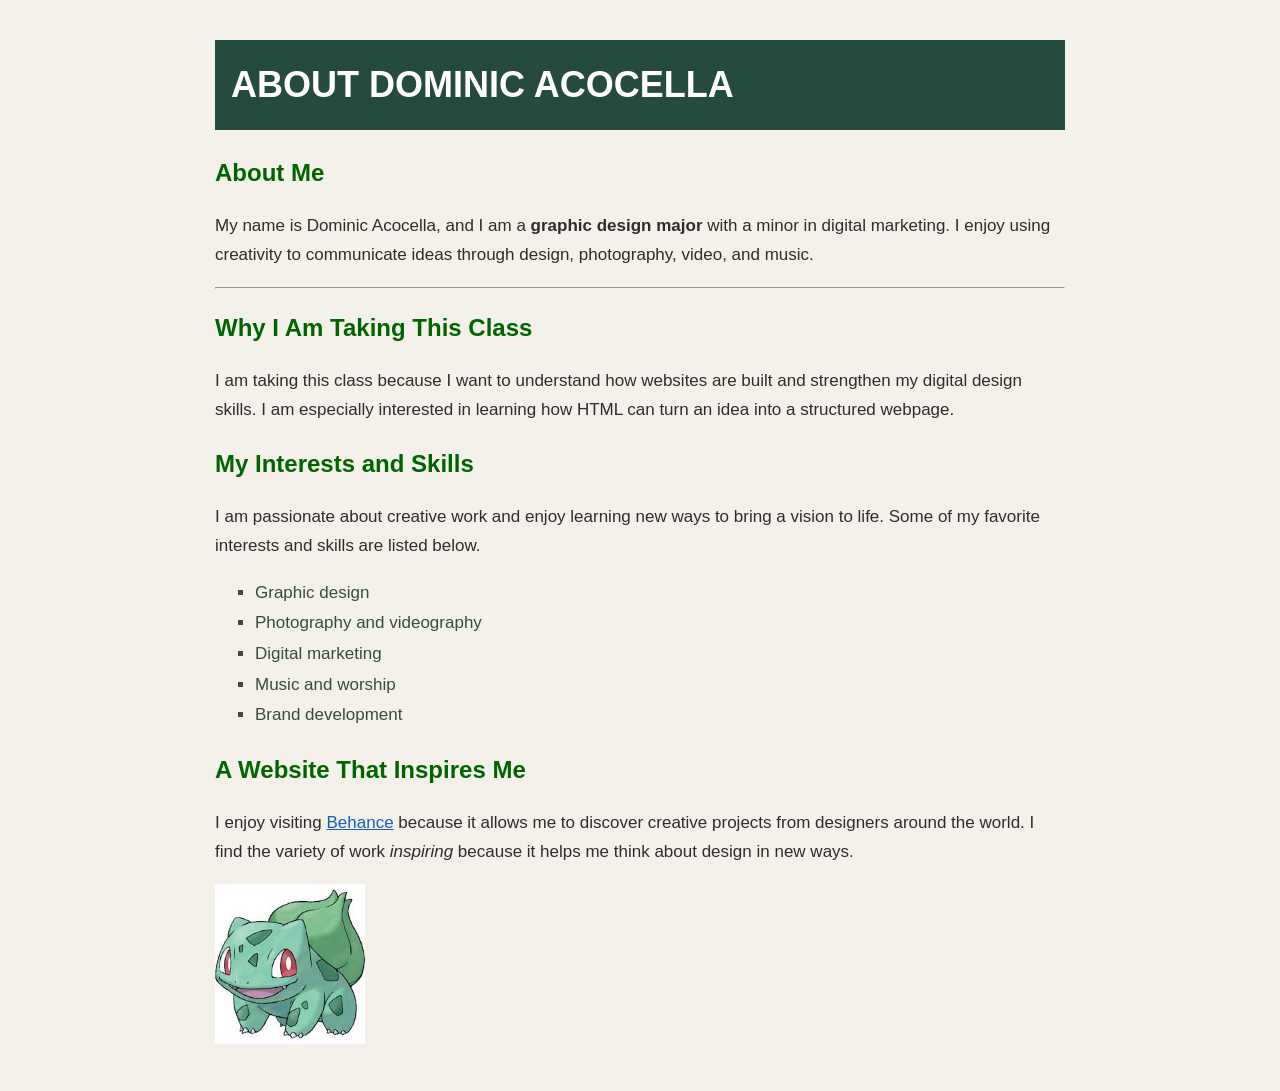
<file: Acocella_Dominic_CSSFoundations/index.html>
<!DOCTYPE html>
<html lang="en">
<head>
    <meta charset="UTF-8">
    <meta name="viewport" content="width=device-width, initial-scale=1.0">
    <title>Dominic's Website</title>
    <link rel="stylesheet" href="styles.css">
</head>

<body>
    <h1>About Dominic Acocella</h1>

    <h2>About Me</h2>
    <p>
        My name is Dominic Acocella, and I am a <strong>graphic design major</strong>
        with a minor in digital marketing. I enjoy using creativity to communicate
        ideas through design, photography, video, and music.
    </p>

    <!-- Additional element: <hr>. It creates a thematic break between sections. I used it to clearly separate my introduction from the rest of the page. -->
    <hr>

    <h2>Why I Am Taking This Class</h2>
    <p>
        I am taking this class because I want to understand how websites are built
        and strengthen my digital design skills. I am especially interested in
        learning how HTML can turn an idea into a structured webpage.
    </p>

    <h2>My Interests and Skills</h2>
    <p>
        I am passionate about creative work and enjoy learning new ways to bring a
        vision to life. Some of my favorite interests and skills are listed below.
    </p>

    <ul>
        <li>Graphic design</li>
        <li>Photography and videography</li>
        <li>Digital marketing</li>
        <li>Music and worship</li>
        <li>Brand development</li>
    </ul>

    <h2>A Website That Inspires Me</h2>
    <p>
        I enjoy visiting
        <a href="https://www.behance.net/" target="_blank">Behance</a>
        because it allows me to discover creative projects from designers around
        the world. I find the variety of work <em>inspiring</em> because it helps me
        think about design in new ways.
    </p>

    <img src="bulb.jpeg" alt="An illustration of Bulbasaur" width="150" height="160">
</body>
</html>
</file>
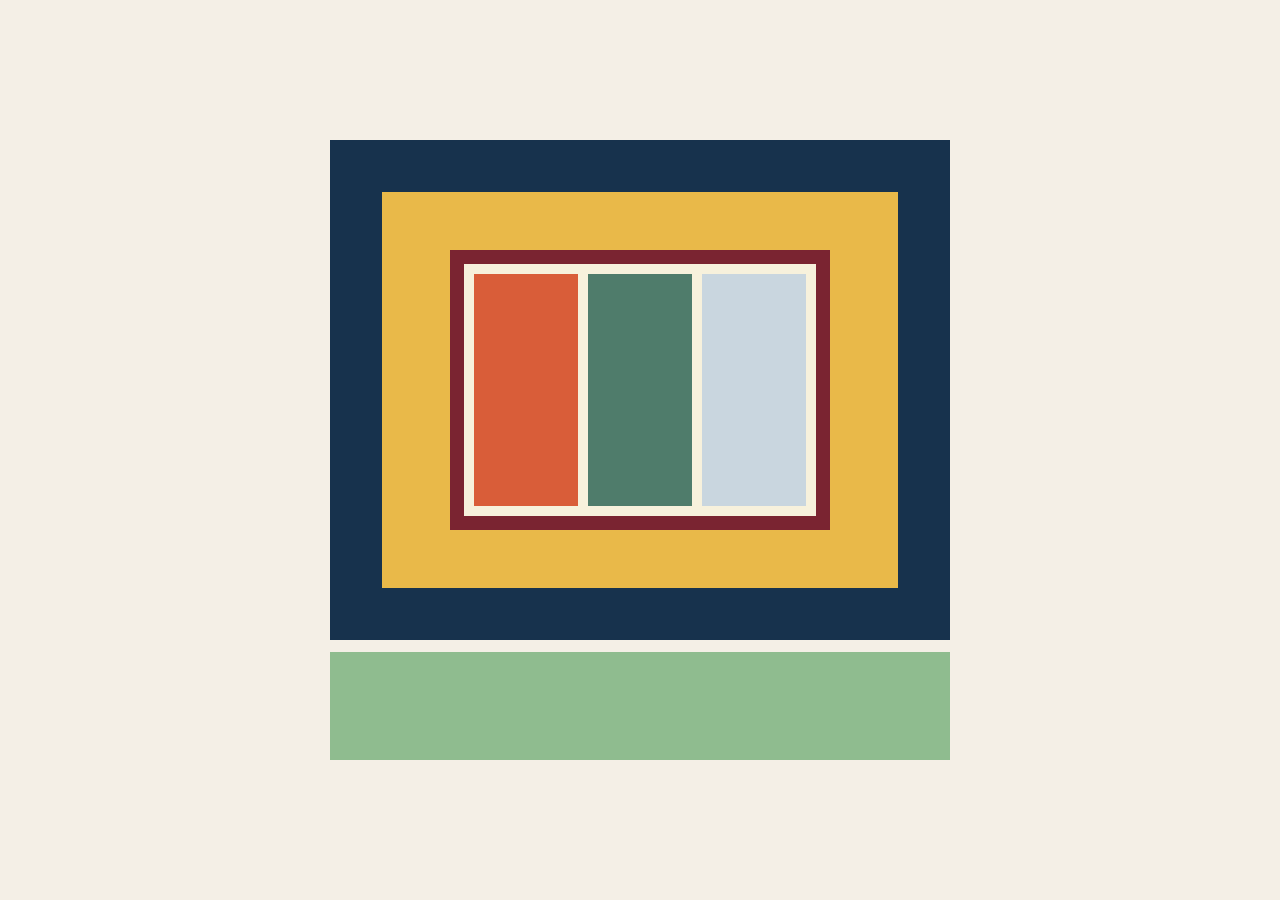
<file: Acocella_Dominic_BoxModel /boxmodel1/index.html>
<!DOCTYPE html>
<html lang="en">
<head>
  <meta charset="UTF-8">
  <meta name="viewport" content="width=device-width, initial-scale=1.0">
  <title>Box Model Artwork 1</title>
  <link rel="stylesheet" href="styles.css">
</head>
<body>
  <main class="page">
    <section class="artwork" aria-label="Abstract box model artwork one">
      <div class="outer-frame">
        <div class="inner-field">
          <div class="window">
            <div class="panel panel-one"></div>
            <div class="panel panel-two"></div>
            <div class="panel panel-three"></div>
          </div>
        </div>
      </div>
      <div class="bottom-band"></div>
    </section>
  </main>
</body>
</html>
</file>
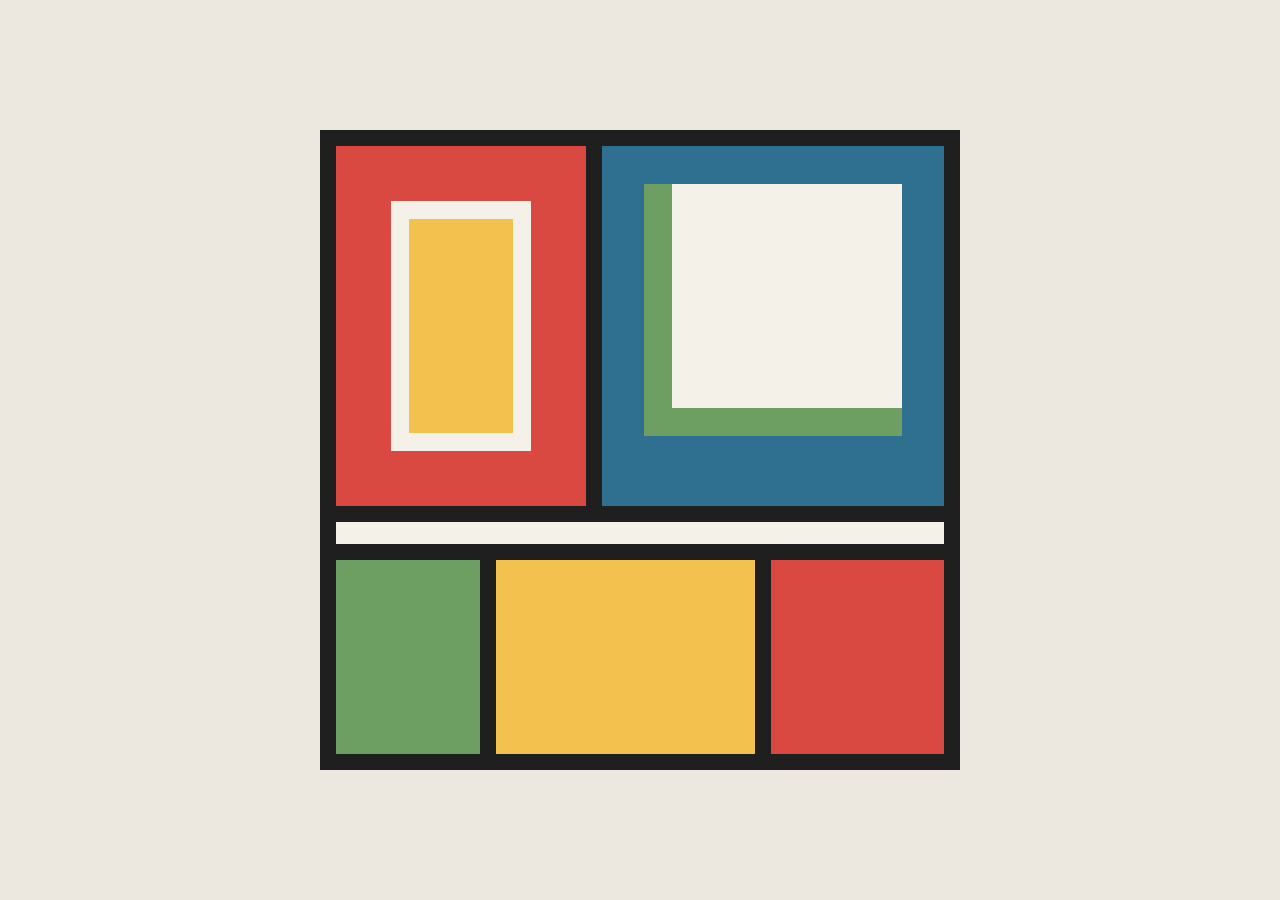
<file: Acocella_Dominic_BoxModel /boxmodel2/index.html>
<!DOCTYPE html>
<html lang="en">
<head>
  <meta charset="UTF-8">
  <meta name="viewport" content="width=device-width, initial-scale=1.0">
  <title>Box Model Artwork 2</title>
  <link rel="stylesheet" href="styles.css">
</head>
<body>
  <main class="page">
    <section class="artwork" aria-label="Abstract box model artwork two">
      <div class="top-row">
        <div class="left-block">
          <div class="small-square"></div>
        </div>
        <div class="right-block">
          <div class="right-inner"></div>
        </div>
      </div>

      <div class="middle-strip"></div>

      <div class="bottom-row">
        <div class="bottom-left"></div>
        <div class="bottom-center"></div>
        <div class="bottom-right"></div>
      </div>
    </section>
  </main>
</body>
</html>
</file>
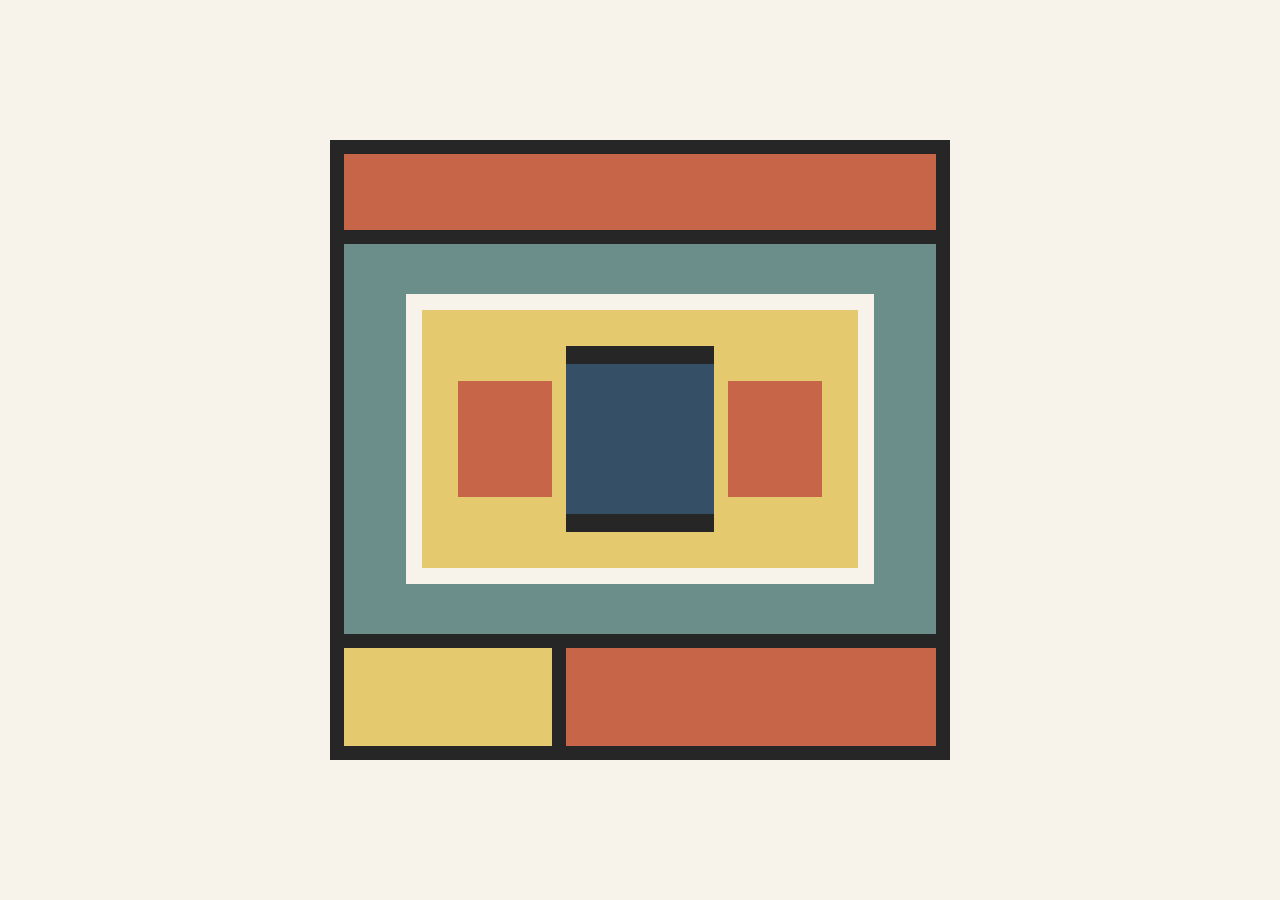
<file: Acocella_Dominic_BoxModel /boxmodel3/index.html>
<!DOCTYPE html>
<html lang="en">
<head>
  <meta charset="UTF-8">
  <meta name="viewport" content="width=device-width, initial-scale=1.0">
  <title>Box Model Artwork 3</title>
  <link rel="stylesheet" href="styles.css">
</head>
<body>
  <main class="page">
    <section class="artwork" aria-label="Abstract box model artwork three">
      <div class="top-band"></div>

      <div class="center-area">
        <div class="center-frame">
          <div class="cross-row">
            <div class="side-box left"></div>
            <div class="center-box"></div>
            <div class="side-box right"></div>
          </div>
        </div>
      </div>

      <div class="footer-row">
        <div class="footer-small"></div>
        <div class="footer-wide"></div>
      </div>
    </section>
  </main>
</body>
</html>
</file>
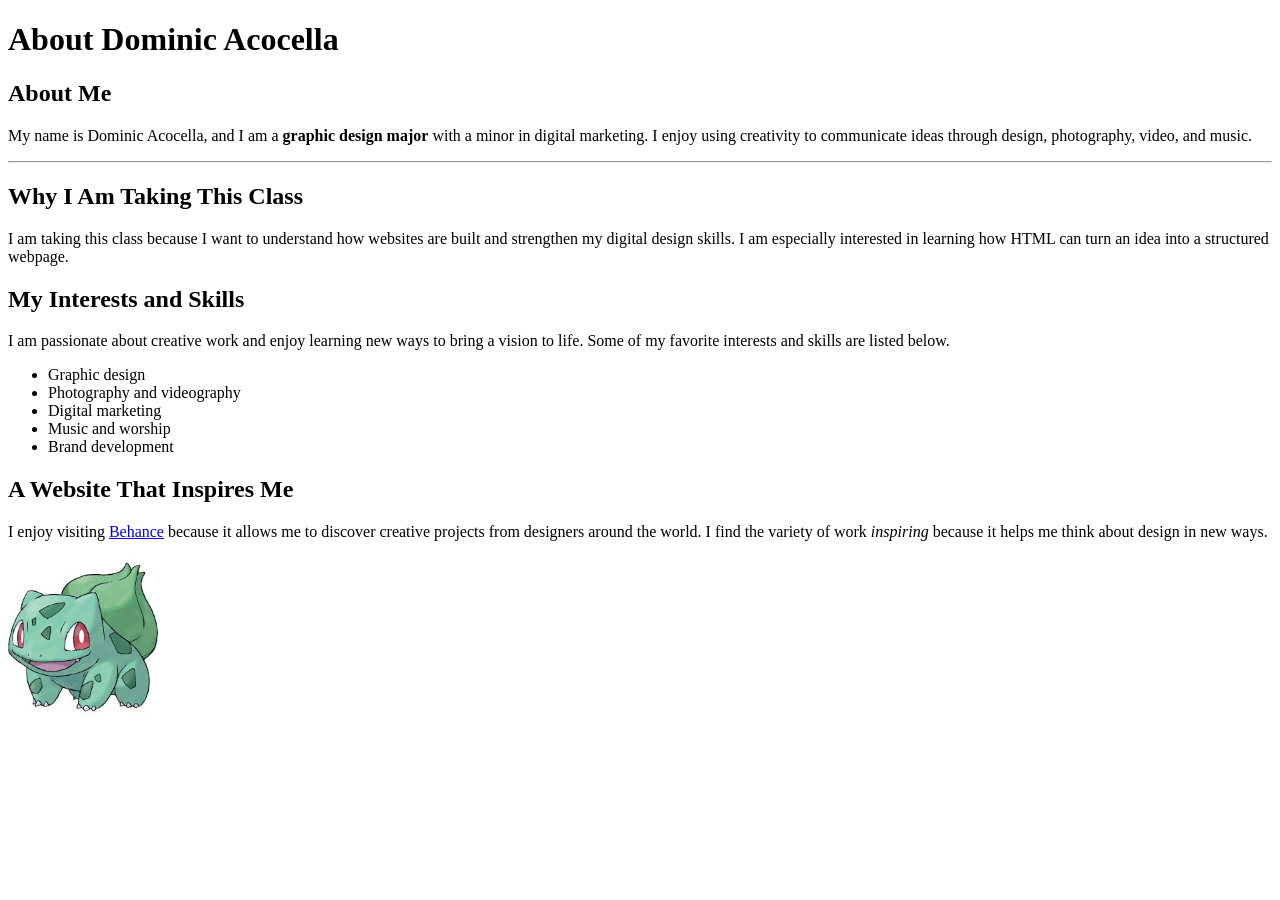
<file: index-2.html>
<!DOCTYPE html>
<html lang="en">
<head>
    <meta charset="UTF-8">
    <meta name="viewport" content="width=device-width, initial-scale=1.0">
    <title>Dominic's Website</title>
</head>

<body>
    <h1>About Dominic Acocella</h1>

    <h2>About Me</h2>
    <p>
        My name is Dominic Acocella, and I am a <strong>graphic design major</strong>
        with a minor in digital marketing. I enjoy using creativity to communicate
        ideas through design, photography, video, and music.
    </p>

    <!-- Additional element: <hr>. It creates a thematic break between sections. I used it to clearly separate my introduction from the rest of the page. -->
    <hr>

    <h2>Why I Am Taking This Class</h2>
    <p>
        I am taking this class because I want to understand how websites are built
        and strengthen my digital design skills. I am especially interested in
        learning how HTML can turn an idea into a structured webpage.
    </p>

    <h2>My Interests and Skills</h2>
    <p>
        I am passionate about creative work and enjoy learning new ways to bring a
        vision to life. Some of my favorite interests and skills are listed below.
    </p>

    <ul>
        <li>Graphic design</li>
        <li>Photography and videography</li>
        <li>Digital marketing</li>
        <li>Music and worship</li>
        <li>Brand development</li>
    </ul>

    <h2>A Website That Inspires Me</h2>
    <p>
        I enjoy visiting
        <a href="https://www.behance.net/" target="_blank">Behance</a>
        because it allows me to discover creative projects from designers around
        the world. I find the variety of work <em>inspiring</em> because it helps me
        think about design in new ways.
    </p>

    <img src="bulb.jpeg" alt="An illustration of Bulbasaur" width="150" height="160">
</body>
</html>
</file>
<file: Acocella_Dominic_CSSFoundations/styles.css>
/* Body styling */
body {
    background-color: #f4f1ea;
    color: rgb(45, 45, 45);
    font-family: Arial, Helvetica, sans-serif;
    font-size: 16px;
    line-height: 1.6;
    margin: 40px auto;
    max-width: 850px;
    padding: 0 24px;
}

/* Main heading styling */
h1 {
    color: white;
    background-color: #244b3c;
    font-size: 36px;
    font-weight: 700;
    text-transform: uppercase;
    padding: 16px;
}

/* Secondary heading styling */
h2 {
    color: darkgreen;
    font-size: 24px;
    font-weight: 700;
}

/* Paragraph styling */
p {
    font-size: 17px;
    line-height: 1.7;
}

/* List styling */
ul {
    color: rgb(55, 75, 65);
    font-size: 17px;
    line-height: 1.8;
    list-style-type: square;
}

/* Link styling */
a {
    color: #1a5fb4;
    text-decoration: underline;
}
</file>
<file: Acocella_Dominic_BoxModel /boxmodel1/styles.css>
/* BOX MODEL ARTWORK 1 */

/* Reset keeps widths and spacing easier to control. */
* {
  box-sizing: border-box;
  margin: 0;
  padding: 0;
}

/* Center the artwork in the browser. */
body {
  background: #f4efe6;
  font-family: Arial, sans-serif;
}

.page {
  min-height: 100vh;
  display: flex;
  justify-content: center;
  align-items: center;
}

/* Main square artwork area. */
.artwork {
  width: 620px;
  height: 620px;
}

/* Large outside box. */
.outer-frame {
  width: 100%;
  height: 500px;
  background: #17324d;
  padding: 52px;
}

/* Second layer uses padding to create another frame. */
.inner-field {
  width: 100%;
  height: 100%;
  background: #e9b949;
  padding: 58px 68px;
}

/* Dark border surrounds the center group of panels. */
.window {
  width: 100%;
  height: 100%;
  border: 14px solid #7a2431;
  background: #f7f1dc;
  display: flex;
  padding: 10px;
}

/* Three colored rectangles sit side by side. */
.panel {
  flex: 1;
  height: 100%;
}

.panel-one {
  background: #d95d39;
}

.panel-two {
  background: #4f7c6b;
  margin-left: 10px;
  margin-right: 10px;
}

.panel-three {
  background: #c9d6df;
}

/* Separate bottom box completes the composition. */
.bottom-band {
  width: 100%;
  height: 120px;
  background: #8fbc8f;
  border-top: 12px solid #f4efe6;
}
</file>
<file: Acocella_Dominic_BoxModel /boxmodel2/styles.css>
/* BOX MODEL ARTWORK 2 */

/* Basic reset for predictable box sizes. */
* {
  box-sizing: border-box;
  margin: 0;
  padding: 0;
}

body {
  background: #ece8df;
  font-family: Arial, sans-serif;
}

/* Center the composition. */
.page {
  min-height: 100vh;
  display: flex;
  align-items: center;
  justify-content: center;
}

.artwork {
  width: 640px;
  height: 640px;
  background: #1f1f1f;
  border: 16px solid #1f1f1f;
}

/* Top section is split into two boxes. */
.top-row {
  width: 100%;
  height: 360px;
  display: flex;
}

.left-block {
  width: 42%;
  height: 100%;
  background: #d94841;
  padding: 55px;
  margin-right: 16px;
}

/* A smaller box is created with padding around it. */
.small-square {
  width: 100%;
  height: 100%;
  background: #f2c14e;
  border: 18px solid #f4f1e8;
}

.right-block {
  width: 58%;
  height: 100%;
  background: #2f6f8f;
  padding: 38px 42px 70px 42px;
}

.right-inner {
  width: 100%;
  height: 100%;
  background: #f4f1e8;
  border-left: 28px solid #6e9f62;
  border-bottom: 28px solid #6e9f62;
}

/* Narrow horizontal box separates the top and bottom. */
.middle-strip {
  width: 100%;
  height: 54px;
  background: #f4f1e8;
  border-top: 16px solid #1f1f1f;
  border-bottom: 16px solid #1f1f1f;
}

/* Bottom row uses different widths to make an uneven grid. */
.bottom-row {
  width: 100%;
  height: 194px;
  display: flex;
}

.bottom-left {
  width: 25%;
  background: #6e9f62;
  margin-right: 16px;
}

.bottom-center {
  width: 45%;
  background: #f2c14e;
  margin-right: 16px;
}

.bottom-right {
  width: 30%;
  background: #d94841;
}
</file>
<file: Acocella_Dominic_BoxModel /boxmodel3/styles.css>
/* BOX MODEL ARTWORK 3 */

/* Reset makes the box model measurements consistent. */
* {
  box-sizing: border-box;
  margin: 0;
  padding: 0;
}

body {
  background: #f7f3ea;
  font-family: Arial, sans-serif;
}

.page {
  min-height: 100vh;
  display: flex;
  justify-content: center;
  align-items: center;
}

.artwork {
  width: 620px;
  height: 620px;
  background: #262626;
  border: 14px solid #262626;
}

/* Thin color block across the top. */
.top-band {
  width: 100%;
  height: 90px;
  background: #c76548;
  border-bottom: 14px solid #262626;
}

/* Large middle box uses padding to create open space. */
.center-area {
  width: 100%;
  height: 390px;
  background: #6b8e8a;
  padding: 50px 62px;
}

.center-frame {
  width: 100%;
  height: 100%;
  background: #e4c96f;
  border: 16px solid #f7f3ea;
  padding: 36px;
}

/* The center row shows three separate boxes. */
.cross-row {
  width: 100%;
  height: 100%;
  display: flex;
  align-items: center;
}

.side-box {
  width: 28%;
  height: 62%;
  background: #c76548;
}

.center-box {
  width: 44%;
  height: 100%;
  background: #354f67;
  margin-left: 14px;
  margin-right: 14px;
  border-top: 18px solid #262626;
  border-bottom: 18px solid #262626;
}

/* Two boxes make the final bottom row. */
.footer-row {
  width: 100%;
  height: 112px;
  display: flex;
  border-top: 14px solid #262626;
}

.footer-small {
  width: 36%;
  background: #e4c96f;
  margin-right: 14px;
}

.footer-wide {
  width: 64%;
  background: #c76548;
}
</file>
